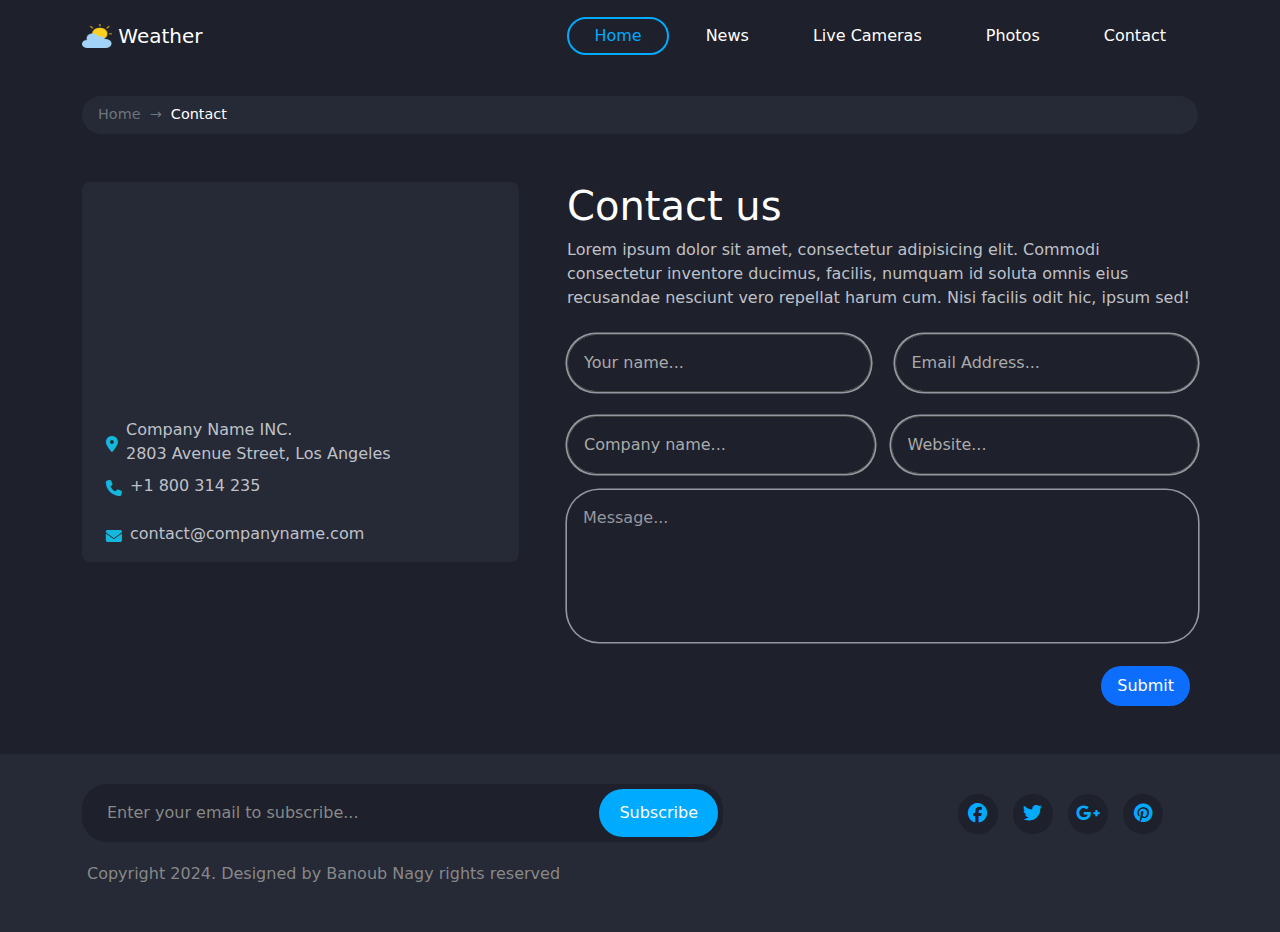
<file: contact.html>
<!DOCTYPE html>
<html lang="en">
  <head>
    <meta charset="UTF-8" />
    <meta name="viewport" content="width=device-width, initial-scale=1.0" />
    <link rel="stylesheet" href="css/bootstrap.min.css" />
    <link rel="stylesheet" href="css/all.min.css" />
    <link rel="stylesheet" href="css/contact.css" />
    <link rel="icon" href="images/cloudy.png" />
    <title>Weather</title>
  </head>
  <body>
    <nav class="navbar navbar-expand-lg ">
     <div class="container d-flex justify-content-between pt-2 pb-2">
     
      <a class="navbar-brand text-white" href="#">
        <img src="images/cloudy.png" alt="Logo" width="30" height="24" class="d-inline-block align-text-top">
        Weather
      </a>
      <button class="navbar-toggler bg-info" type="button" data-bs-toggle="collapse" data-bs-target="#navbarSupportedContent" aria-controls="navbarSupportedContent" aria-expanded="false" aria-label="Toggle navigation">
        <span class="navbar-toggler-icon "></span>
      </button>
  
      <div class="collapse navbar-collapse " id="navbarSupportedContent">
        <ul class="navbar-nav ms-auto mb-2 mb-lg-0 menu-item">
          <li class="nav-item">
            <a class="nav-link active" href="index.html">Home</a>
          </li>
          <li class="nav-item">
            <a class="nav-link" href="#">News</a>
          </li>
          <li class="nav-item">
            <a class="nav-link" href="#">Live Cameras</a>
          </li>
          <li class="nav-item">
            <a class="nav-link" href="#">Photos</a>
          </li>
          <li class="nav-item">
            <a class="nav-link" href="#">Contact</a>
          </li>
        </ul>
      </div>
    </div>
  </nav>

  <div class="container py-4 contactbg ">
    <div class="sec-nav bg-body-secondary p-2 rounded-5 px-3 text-secondary">
      <a class="text-decoration-none text-secondary" href="index.html">Home&nbsp;</a>
      <span>&rarr;</span>
      <span class="text-white">&nbsp;Contact</span>
    </div>
    <div class="row justify-content-between g-5  pt-5">
      <div class="col-md-5">
        <div class="contact-info px-4 py-3 rounded-3">
          <div class="fixed-height"></div>
          <div class="contact-item d-flex align-items-center mb-2">
            <i class="fas fa-map-marker-alt icon"></i>
            <div>
              <div>Company Name INC.</div>
              <div class="text-muted">2803 Avenue Street, Los Angeles</div>
            </div>
          </div>
          <div class="d-flex two-contact-item flex-wrap ">
            <div class="contact-item d-flex align-items-center">
              <i class="fas fa-phone icon"></i>
              <div>+1 800 314 235</div>
            </div>
            <div class="contact-item d-flex align-items-center">
              <i class="fas fa-envelope icon"></i>
              <div>contact@companyname.com</div>
            </div>
          </div>
        </div>
      </div>

      <div class="col-md-7 col-md-offset-1">
        <div class="contact-form">
          <h1 class="text-white">Contact us</h1>
          <p class="text-muted mb-4 ">
            Lorem ipsum dolor sit amet, consectetur adipisicing elit. Commodi consectetur inventore ducimus, facilis,
            numquam
            id soluta omnis eius recusandae nesciunt vero repellat harum cum. Nisi facilis odit hic, ipsum sed!
          </p>
          <form>
            <div class="row ">
              <div class="col-md-6  ">
                <input type="text" class="form-control rounded-5 p-3" placeholder="Your name...">
              </div>
              <div class="col-md-6">
                <input type="email" class="form-control rounded-5 p-3" placeholder="Email Address...">
              </div>
            </div>
            <div class="row g-3 mt-2">
              <div class="col-md-6">
                <input type="text" class="form-control rounded-5 p-3" placeholder="Company name...">
              </div>
              <div class="col-md-6">
                <input type="text" class="form-control rounded-5 p-3" placeholder="Website...">
              </div>
            </div>
            <textarea class="form-control  mt-3 pb-4 rounded-5 p-3" placeholder="Message..."></textarea>
            <button type="submit"
              class="d-block ms-auto border-0  btn btn-primary  mt-3 rounded-pill px-3 me-2 mt-4 py-2">Submit</button>
          </form>
        </div>
      </div>
    </div>

    </div>



    <footer class="site-footer">
      <div class="container">
        <div class="row">
          <div class="col-md-7">
            <form action="#" class="subscribe-form">
              <div class="input-group">
                <input type="text" placeholder="Enter your email to subscribe...">
                <button type="submit">Subscribe</button>
              </div>
            </form>            
          </div>
          <div class="col-md-5 col-md-offset-1">
            <div class="social-links">
              <a href="#"><i class="fab fa-facebook"></i></a>
              <a href="#"><i class="fab fa-twitter"></i></a>
              <a href="#"><i class="fab fa-google-plus-g"></i></a>
              <a href="#"><i class="fab fa-pinterest"></i></a>
            </div>
          </div>
        </div>
        <p class="colophon">Copyright 2024. Designed by Banoub Nagy rights reserved</p>
      </div>
    </footer>
    
  </body>
</html>
</file>
<file: css/contact.css>
.navbar{
  background-color: #1E202B;
}
.nav-item a {
  padding: 5px 25px !important;
  margin: 0 5px !important;
  border: 2px solid transparent;
  border-radius: 30px;
  color: white !important;
  transition: 0.3s ease;
  font-weight: 400;
}

.nav-item a:hover,
.nav-item a:focus {
  border-color: #00aaff; 
  color: #00aaff !important; 
  background-color: transparent; 
 
}
.nav-item a.active {
  border-color: #00aaff; 
  color: #00aaff !important; 
  background-color: transparent; 
  
}
.my-image{
  height: 200px !important;
}

/*!============================================================*/
/*^ Footer Section  */
.site-footer {
  background-color: #262936;
  color: #fff;
  padding: 30px 0;
}

.site-footer .subscribe-form .input-group {
  display: flex;
  border-radius: 25px;
  background-color: #1E202B;
  padding: 5px; 
}

.site-footer .subscribe-form .input-group input[type="text"] {
  flex: 1;
  padding: 12px 20px;
  border: none;
  outline: none;
  color: #ddd;
  background-color: transparent;
}

.site-footer .subscribe-form .input-group input[type="text"]::placeholder {
  color: #888;
}

.site-footer .subscribe-form .input-group button {
  border: none;
  padding: 0 20px;
  background-color: #00aaff;
  color: white;
  border-radius: 25px !important; 
  cursor: pointer;
  transition: background-color 0.3s ease;
}

.site-footer .subscribe-form .input-group button:hover {
  background-color: #0088cc;
}

.site-footer .social-links {
  margin-top: 10px; 
  margin-right: 10px;
  text-align: right; 
  padding-right: 15px; 
}


.site-footer .social-links a {
  display: inline-flex;
  align-items: center;
  justify-content: center;
  text-decoration: none;
  color: #00aaff;
  font-size: 1.2rem;
  background-color: #1E202B;
  border-radius: 50%;
  width: 40px; 
  height: 40px;
  margin-right: 10px; 
  transition: all 0.3s ease;
}

.site-footer .social-links a:hover {
  background-color: #00aaff;
  color: white;
}

.colophon {
  margin-top: 20px;
  padding-left:5px ;
  color: #888;
}

.contact {
  min-height: 100vh;
}

.sec-nav {
  background-color: #262936 !important;
}
.sec-nav {
  font-size: 0.9rem !important;
}
.sec-nav a:hover {
  text-decoration: underline !important;
}
.contact-info {
  position: relative;
  background-color: #262936;
}

.contact-info .fixed-height {
  height: 220px;
  background-color: transparent; /* Optional, to visually distinguish the section */
}

.contact-item {
  gap: 0.5rem !important;
}
.contact-item > * {
  color: #bfc1c8;
}
.contact-item div > * {
  color: #bfc1c8 !important;
}
.contact-item i {
  vertical-align: middle;
  margin-top: 5px;
  color: #13b8dc;
}

.two-contact-item {
  gap: 1.5rem !important;
}

form {
  width: 100% !important;
  margin-top: 0;
}
input.form-control,
textarea.form-control {
  background-color: #1E202B;
  color: white; 
  border: 1px solid #444;
}

input.form-control::placeholder,
textarea.form-control::placeholder {
  color: #aaa; 
}

textarea {
  height: auto;
  min-height: 9.5rem !important; 
  resize: none; 
  background-color: transparent !important;
  color: #fff !important;
  border: none !important;
}

textarea::placeholder {
  color: #95979f !important;
}

.contact-form p {
  color: #bfc1c8 !important;
}

input,
textarea {
  box-shadow: 0 0 0 0.1rem #95979f;
}
input:hover,
textarea:hover {
  box-shadow: 0 0 0 0.1rem #009ad8;
}

footer {
  background-color: #262936;
}
footer input {
  box-shadow: none;
}

@media screen and (max-width: 1200px) {
  .two-contact-item {
    gap: 0.5rem !important;
  }
}
body{
  background-color:#1E202B ;
}
</file>
